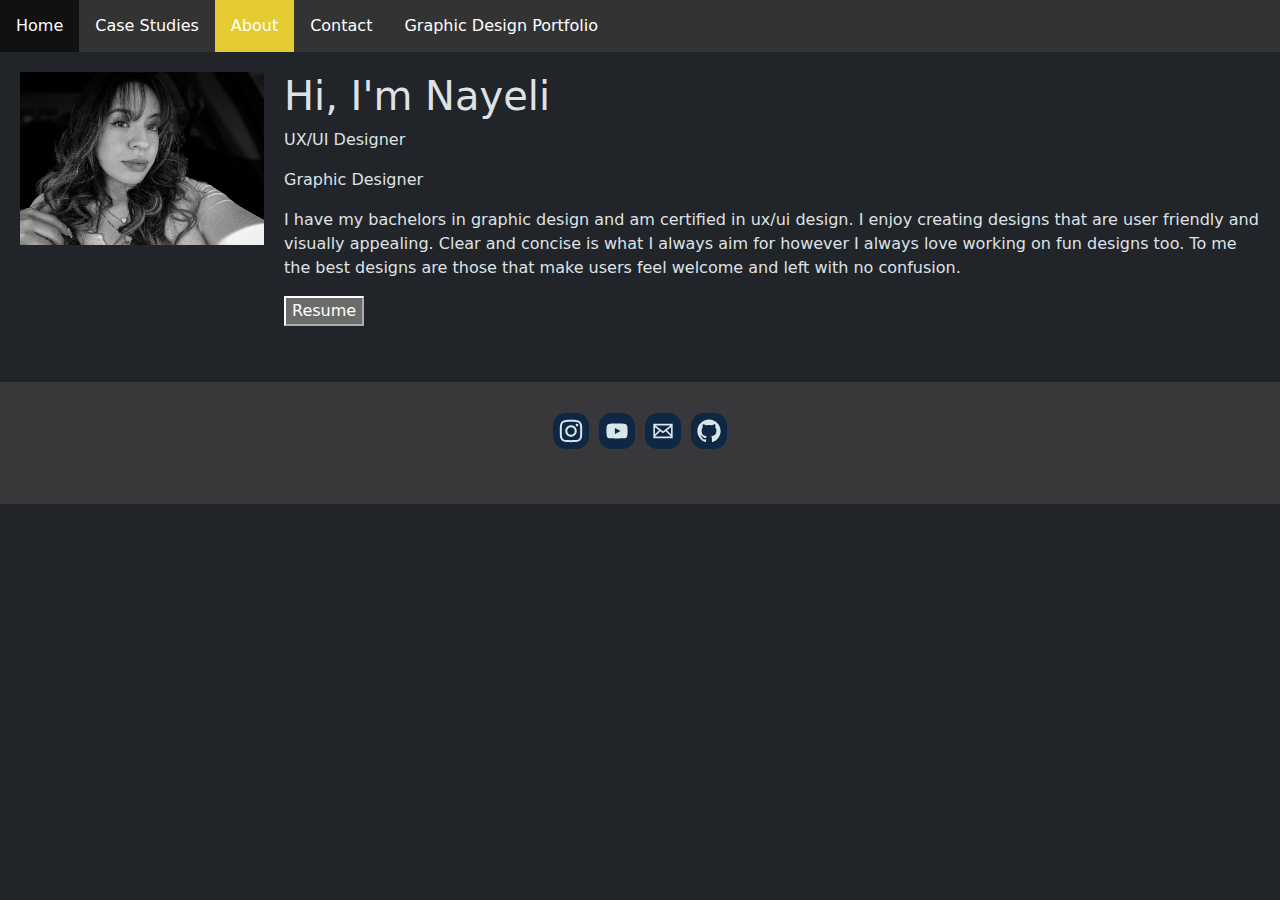
<file: aboutme.html>
<!DOCTYPE html >
<html lang="en" data-bs-theme="dark" >
<head>
  <meta charset="UTF-8">
  <title>Nayeli Ux Portfolio</title>
  <link href="https://cdn.jsdelivr.net/npm/bootstrap@5.3.3/dist/css/bootstrap.min.css" rel="stylesheet" integrity="sha384-QWTKZyjpPEjISv5WaRU9OFeRpok6YctnYmDr5pNlyT2bRjXh0JMhjY6hW+ALEwIH" crossorigin="anonymous">

<script src="https://cdn.jsdelivr.net/npm/bootstrap@5.3.3/dist/js/bootstrap.bundle.min.js" integrity="sha384-YvpcrYf0tY3lHB60NNkmXc5s9fDVZLESaAA55NDzOxhy9GkcIdslK1eN7N6jIeHz" crossorigin="anonymous"></script>
<link rel="stylesheet" href="./style.css">

</head>
<body>
  <header>
<!-- partial:index.partial.html -->

<nav>
  <ul>
    <li><a href="index.html">Home</a></li>
    <li><a href="mywork.html">Case Studies</a></li>
    <li><a class="active"href="#about">About</a></li>
    <li><a href="#">Contact</a></li>
    <li><a href="#">Graphic Design Portfolio</a></li>
  </ul>
</nav>
</header>




<div class="mainContent">
  <div class="landingPageGrid">
      <img src="./images/selfie.jpg" class="img">
    

      <div>
      <h1>Hi, I'm Nayeli</h1>
      <p>UX/UI Designer</p>
      <p>Graphic Designer</p>
      <p>
        I have my bachelors in graphic design and am certified in ux/ui design. 
        I enjoy creating designs that are user friendly and visually appealing. Clear and concise is what I always aim for however I always love working on fun designs too. To me the best designs are those that make users feel welcome and left with no confusion.
        </p>
      <button onclick="myFunction()">Resume</button>
      <p id="resume"></p>
      </div>
      
      <div class="blue">
    </div>
    


</div>






    <footer>
      <p><!-- Social Media Icons by NiftyButtons https://niftybuttons.com --><div style="display: flex; flex-wrap:wrap; align-items: center; justify-content: center;"><a href="https://www.instagram.com/nayeli_islas1/" target="_blank" rel="noopener noreferrer" style="text-decoration:none;border:0;width:36px;height:36px;padding:2px;margin:5px;color:#d8e6e9;border-radius:35%;background-color:#0d2744;"><svg class="niftybutton-instagram" style="display:block;fill:currentColor" data-donate="true" data-tag="ins" data-name="Instagram" viewBox="0 0 512 512" preserveAspectRatio="xMidYMid meet"><title>Instagram social icon</title>
        <path d="M256 109.3c47.8 0 53.4 0.2 72.3 1 17.4 0.8 26.9 3.7 33.2 6.2 8.4 3.2 14.3 7.1 20.6 13.4 6.3 6.3 10.1 12.2 13.4 20.6 2.5 6.3 5.4 15.8 6.2 33.2 0.9 18.9 1 24.5 1 72.3s-0.2 53.4-1 72.3c-0.8 17.4-3.7 26.9-6.2 33.2 -3.2 8.4-7.1 14.3-13.4 20.6 -6.3 6.3-12.2 10.1-20.6 13.4 -6.3 2.5-15.8 5.4-33.2 6.2 -18.9 0.9-24.5 1-72.3 1s-53.4-0.2-72.3-1c-17.4-0.8-26.9-3.7-33.2-6.2 -8.4-3.2-14.3-7.1-20.6-13.4 -6.3-6.3-10.1-12.2-13.4-20.6 -2.5-6.3-5.4-15.8-6.2-33.2 -0.9-18.9-1-24.5-1-72.3s0.2-53.4 1-72.3c0.8-17.4 3.7-26.9 6.2-33.2 3.2-8.4 7.1-14.3 13.4-20.6 6.3-6.3 12.2-10.1 20.6-13.4 6.3-2.5 15.8-5.4 33.2-6.2C202.6 109.5 208.2 109.3 256 109.3M256 77.1c-48.6 0-54.7 0.2-73.8 1.1 -19 0.9-32.1 3.9-43.4 8.3 -11.8 4.6-21.7 10.7-31.7 20.6 -9.9 9.9-16.1 19.9-20.6 31.7 -4.4 11.4-7.4 24.4-8.3 43.4 -0.9 19.1-1.1 25.2-1.1 73.8 0 48.6 0.2 54.7 1.1 73.8 0.9 19 3.9 32.1 8.3 43.4 4.6 11.8 10.7 21.7 20.6 31.7 9.9 9.9 19.9 16.1 31.7 20.6 11.4 4.4 24.4 7.4 43.4 8.3 19.1 0.9 25.2 1.1 73.8 1.1s54.7-0.2 73.8-1.1c19-0.9 32.1-3.9 43.4-8.3 11.8-4.6 21.7-10.7 31.7-20.6 9.9-9.9 16.1-19.9 20.6-31.7 4.4-11.4 7.4-24.4 8.3-43.4 0.9-19.1 1.1-25.2 1.1-73.8s-0.2-54.7-1.1-73.8c-0.9-19-3.9-32.1-8.3-43.4 -4.6-11.8-10.7-21.7-20.6-31.7 -9.9-9.9-19.9-16.1-31.7-20.6 -11.4-4.4-24.4-7.4-43.4-8.3C310.7 77.3 304.6 77.1 256 77.1L256 77.1z"></path>
        <path d="M256 164.1c-50.7 0-91.9 41.1-91.9 91.9s41.1 91.9 91.9 91.9 91.9-41.1 91.9-91.9S306.7 164.1 256 164.1zM256 315.6c-32.9 0-59.6-26.7-59.6-59.6s26.7-59.6 59.6-59.6 59.6 26.7 59.6 59.6S288.9 315.6 256 315.6z"></path>
        <circle cx="351.5" cy="160.5" r="21.5"></circle>
    </svg></a><a href="https://www.youtube.com/channel/UCKHivhaeAv8lZ6xKT5VttgQ" target="_blank" rel="noopener noreferrer" style="text-decoration:none;border:0;width:36px;height:36px;padding:2px;margin:5px;color:#d8e6e9;border-radius:35%;background-color:#0d2744;"><svg class="niftybutton-youtube" style="display:block;fill:currentColor" data-donate="true" data-tag="you" data-name="YouTube" viewBox="0 0 512 512" preserveAspectRatio="xMidYMid meet"><title>YouTube social icon</title>
        <path d="M422.6 193.6c-5.3-45.3-23.3-51.6-59-54 -50.8-3.5-164.3-3.5-215.1 0 -35.7 2.4-53.7 8.7-59 54 -4 33.6-4 91.1 0 124.8 5.3 45.3 23.3 51.6 59 54 50.9 3.5 164.3 3.5 215.1 0 35.7-2.4 53.7-8.7 59-54C426.6 284.8 426.6 227.3 422.6 193.6zM222.2 303.4v-94.6l90.7 47.3L222.2 303.4z"></path>
    </svg></a><a href="mailto:nislas163@gmail.com" target="_blank" rel="noopener noreferrer" style="text-decoration:none;border:0;width:36px;height:36px;padding:2px;margin:5px;color:#d8e6e9;border-radius:35%;background-color:#0d2744;"><svg class="niftybutton-email" style="display:block;fill:currentColor" data-donate="true" data-tag="ema" data-name="Email" viewBox="0 0 512 512" preserveAspectRatio="xMidYMid meet"><title>Email icon</title>
        <path d="M101.3 141.6v228.9h0.3 308.4 0.8V141.6H101.3zM375.7 167.8l-119.7 91.5 -119.6-91.5H375.7zM127.6 194.1l64.1 49.1 -64.1 64.1V194.1zM127.8 344.2l84.9-84.9 43.2 33.1 43-32.9 84.7 84.7L127.8 344.2 127.8 344.2zM384.4 307.8l-64.4-64.4 64.4-49.3V307.8z"></path>
    </svg></a><a href="https://github.com/nislas1" target="_blank" rel="noopener noreferrer" style="text-decoration:none;border:0;width:36px;height:36px;padding:2px;margin:5px;color:#d8e6e9;border-radius:35%;background-color:#0d2744;"><svg class="niftybutton-github" style="display:block;fill:currentColor" data-donate="true" data-tag="git" data-name="Github" viewBox="0 0 512 512" preserveAspectRatio="xMidYMid meet"><title>Github social icon</title>
        <path d="M256 70.7c-102.6 0-185.9 83.2-185.9 185.9 0 82.1 53.3 151.8 127.1 176.4 9.3 1.7 12.3-4 12.3-8.9V389.4c-51.7 11.3-62.5-21.9-62.5-21.9 -8.4-21.5-20.6-27.2-20.6-27.2 -16.9-11.5 1.3-11.3 1.3-11.3 18.7 1.3 28.5 19.2 28.5 19.2 16.6 28.4 43.5 20.2 54.1 15.4 1.7-12 6.5-20.2 11.8-24.9 -41.3-4.7-84.7-20.6-84.7-91.9 0-20.3 7.3-36.9 19.2-49.9 -1.9-4.7-8.3-23.6 1.8-49.2 0 0 15.6-5 51.1 19.1 14.8-4.1 30.7-6.2 46.5-6.3 15.8 0.1 31.7 2.1 46.6 6.3 35.5-24 51.1-19.1 51.1-19.1 10.1 25.6 3.8 44.5 1.8 49.2 11.9 13 19.1 29.6 19.1 49.9 0 71.4-43.5 87.1-84.9 91.7 6.7 5.8 12.8 17.1 12.8 34.4 0 24.9 0 44.9 0 51 0 4.9 3 10.7 12.4 8.9 73.8-24.6 127-94.3 127-176.4C441.9 153.9 358.6 70.7 256 70.7z"></path>
    </svg></a></div><br>
      </p>
    </footer>


    <script src="name.js"></script>




</body>

</html>
</file>
<file: style.css>
/* Style the footer */
footer {
  background-color: #38383a;
  padding: 10px;
  text-align: center;
  color: rgb(255, 250, 250);
  position: relative;
}

body, html {
  height: 100%;
}

html {
  scroll-behavior: smooth;
}

ul {
  list-style-type: none;
  margin: 0;
  padding: 0;
  overflow: hidden;
  background-color: #333;
}

li {
  float: left;
}

li a {
  display: block;
  color: white;
  text-align: center;
  padding: 14px 16px;
  text-decoration: none;
}

li a:hover {
  background-color: #111;
}

.active {
  background-color: #e3cb31;
}





.hero-image {
background-image: linear-gradient(rgba(0, 0, 0, 0.5), rgba(0, 0, 0, 0.5)), url("https://static.vecteezy.com/system/resources/previews/024/444/866/non_2x/3d-rendering-rounded-pink-blue-neon-lines-glowing-in-the-dark-abstract-minimalist-geometric-background-ultraviolet-spectrum-cyber-space-futuristic-wallpaper-generate-ai-free-photo.jpg");
height: 80%;
background-position: center;
background-repeat: no-repeat;
background-size: cover;
position: relative;
;
}

.hero-text {
text-align: center;
position: absolute;
top: 50%;
left: 50%;
transform: translate(-50%, -50%);
color: white;
}

.button1{
  color:rgb(0, 225, 255);
}

.img {
  height: auto;
  width: 100%;
}
/* desktop size */
.landingPageGrid {
  display: grid;
  grid-template-columns: 1fr 4fr;
  grid-gap: 20px;
  padding: 20px;  
}
.caseImg {
border: rgb(0, 255, 255) 2px solid;
box-shadow: 0 4px 8px 0 rgba(17, 166, 220, 0.582);
border-radius: 10px;


}
.caseStudyCard {
border: rgba(222, 2, 200, 0.81) 2px solid;
  padding: 20px;
  margin: 15px;
  border-radius: 10px;
  box-shadow: 0 4px 8px 0 purple;
  display: grid;
  grid-template-columns: 1fr 2fr;
  grid-gap: 20px;
}


  
@media screen and (max-width: 600px)
{
/* moble size */
.landingPageGrid {
display: grid;
grid-template-columns: 1fr;
grid-gap: 20px;
} 
.caseStudyCard
{
  display: grid;
  grid-template-columns: 1fr;
  grid-gap: 20px;
}
.caseImg {
width: 69%;
height: 200px;
margin-left: 20% ;
}
}
</file>
